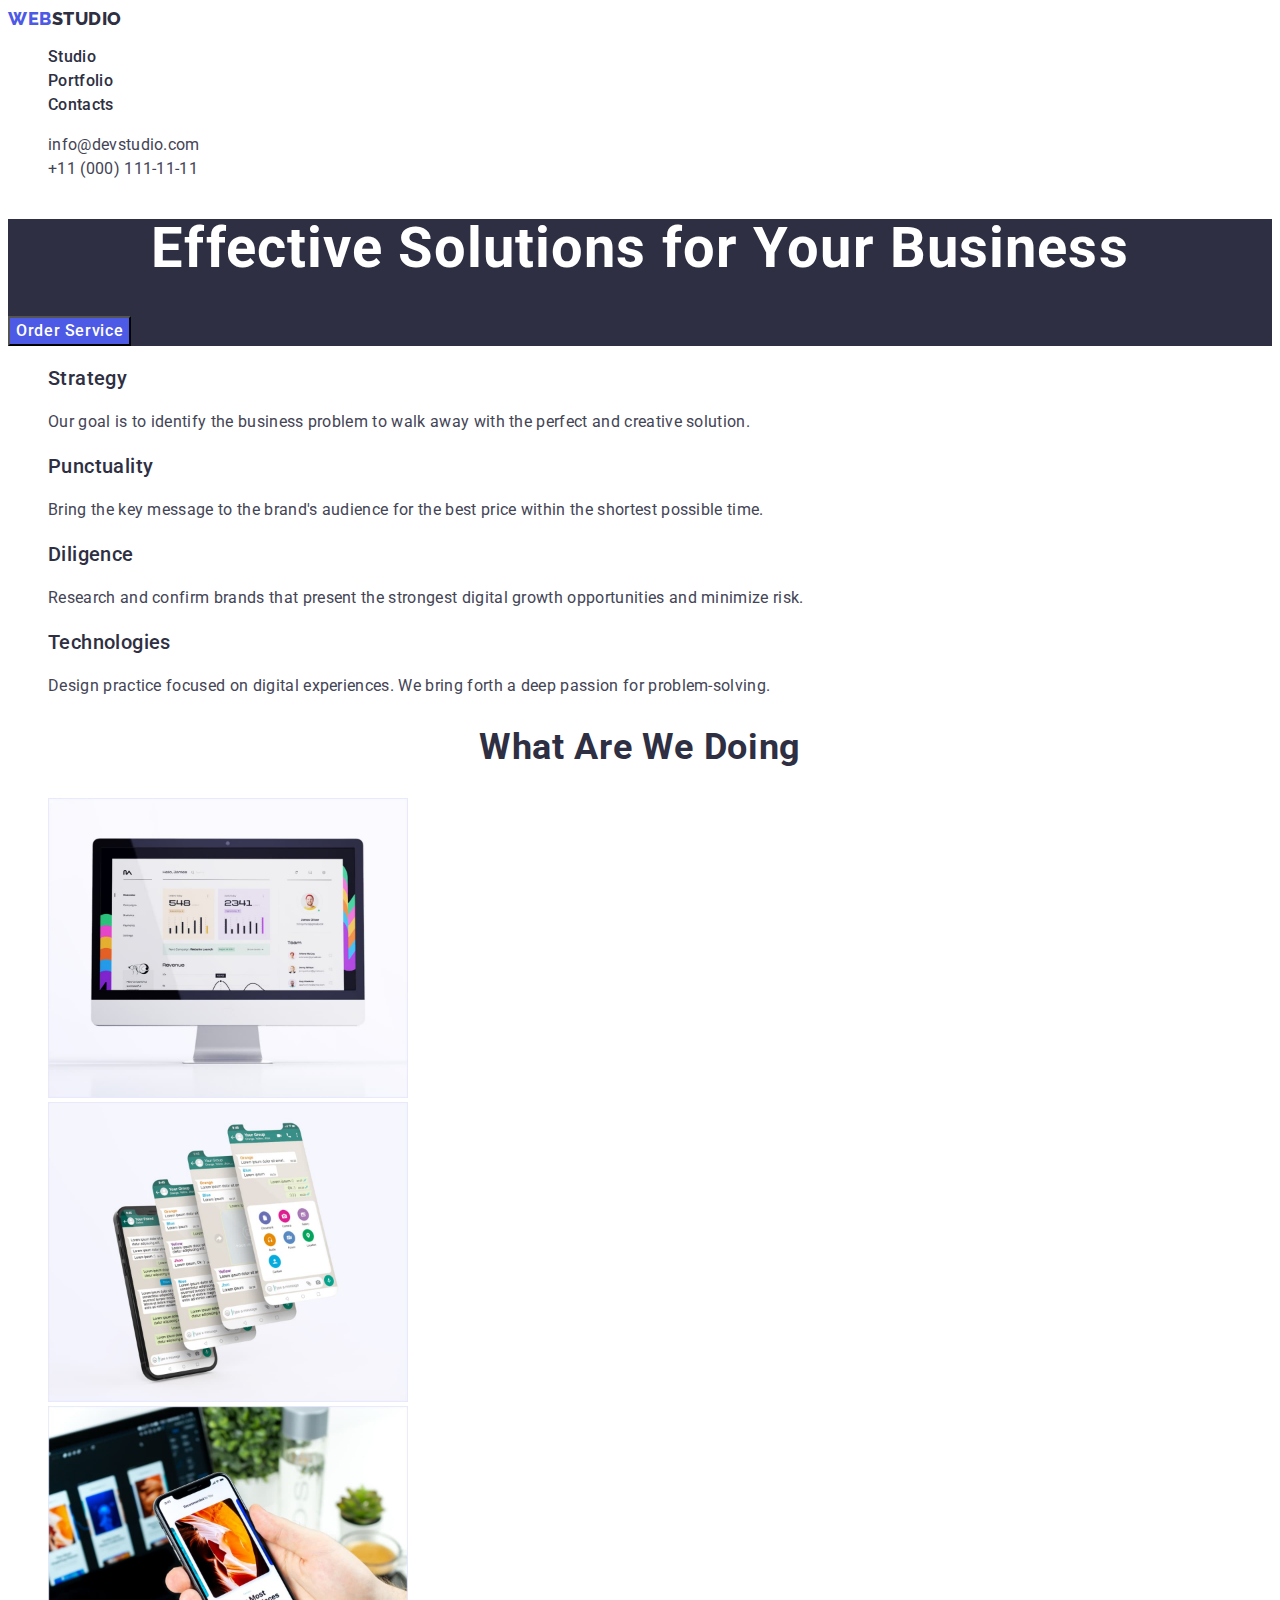
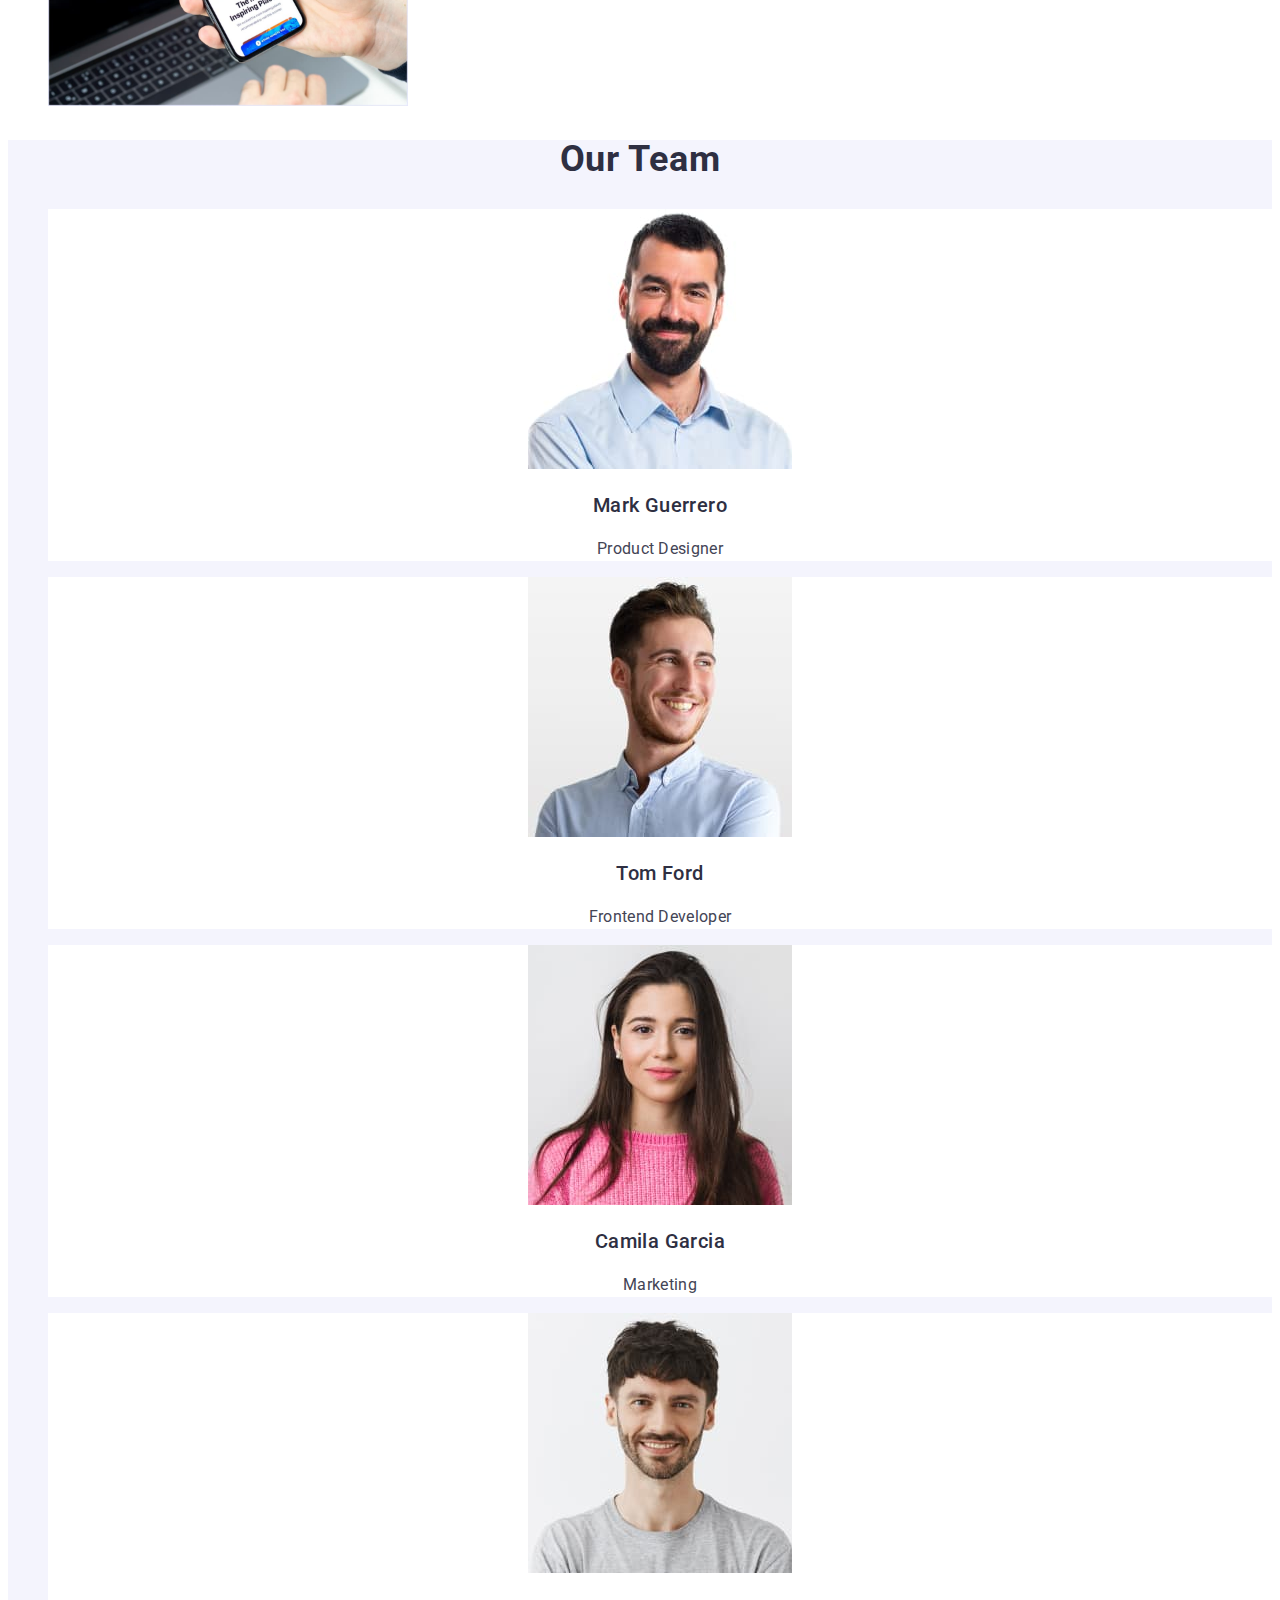
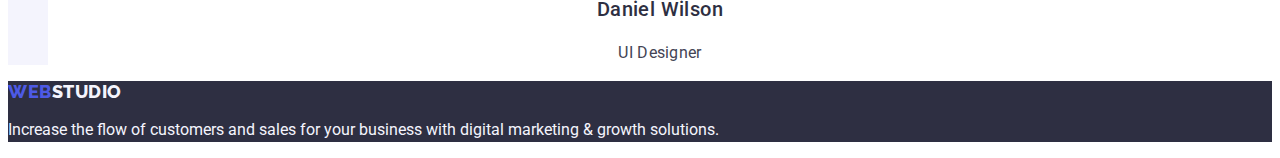
<file: index.html>
<!DOCTYPE html>
<html lang="en">
  <head>
    <meta charset="UTF-8" />
    <meta http-equiv="X-UA-Compatible" content="IE=edge" />
    <meta name="viewport" content="width=device-width, initial-scale=1.0" />
    <meta name="WebStudio" content="Effective Solutions for Your Business" />
    <title>WebStudio</title>
    <!-- Fonts -->
    <link rel="preconnect" href="https://fonts.googleapis.com" />
    <link rel="preconnect" href="https://fonts.gstatic.com" crossorigin />
    <link
      href="https://fonts.googleapis.com/css2?family=Raleway:wght@800&family=Roboto:wght@400;500;700;900&display=swap"
      rel="stylesheet"
    />
    <!-- custom styles -->
    <link rel="stylesheet" href="./css/styles.css" />
  </head>
  <body>
    <header>
      <nav>
        <a href="./index.html" class="link logo"
          >Web<span class="logo-dark">Studio</span></a
        >
        <ul class="list">
          <li>
            <a href="./index.html" class="link header-link">Studio</a>
          </li>
          <li>
            <a href="./portfolio.html" class="link header-link">Portfolio</a>
          </li>
          <li>
            <a href="" class="link header-link">Contacts</a>
          </li>
        </ul>
      </nav>
      <address class="address">
        <ul class="list">
          <li>
            <a href="mailto:info@devstudio.com" class="link address-link"
              >info@devstudio.com</a
            >
          </li>
          <li>
            <a href="tel:+110001111111" class="link address-link"
              >+11 (000) 111-11-11</a
            >
          </li>
        </ul>
      </address>
    </header>
    <main>
      <!-- Hero section -->
      <section class="hero-section">
        <h1 class="hero-title">Effective Solutions for Your Business</h1>
        <button type="button" class="btn hero-btn">Order Service</button>
      </section>
      <!-- Features section -->
      <section>
        <h2 hidden class="section-title">Features</h2>
        <ul class="list">
          <li>
            <h3 class="title">Strategy</h3>
            <p class="description">
              Our goal is to identify the business problem to walk away with the
              perfect and creative solution.
            </p>
          </li>
          <li>
            <h3 class="title">Punctuality</h3>
            <p class="description">
              Bring the key message to the brand's audience for the best price
              within the shortest possible time.
            </p>
          </li>
          <li>
            <h3 class="title">Diligence</h3>
            <p class="description">
              Research and confirm brands that present the strongest digital
              growth opportunities and minimize risk.
            </p>
          </li>
          <li>
            <h3 class="title">Technologies</h3>
            <p class="description">
              Design practice focused on digital experiences. We bring forth a
              deep passion for problem-solving.
            </p>
          </li>
        </ul>
      </section>
      <!-- Portfolio section -->
      <section>
        <h2 class="section-title">What are we doing</h2>
        <ul class="list">
          <li>
            <img
              src="./images/projects/img-1.jpg"
              alt="examples of the desktop applications design"
              width="360"
              height="300"
            />
          </li>
          <li>
            <img
              src="./images/projects/img-2.jpg"
              alt="examples of the mobile applications design"
              width="360"
              height="300"
            />
          </li>
          <li>
            <img
              src="./images/projects/img-3.jpg"
              alt="examples of the websites design"
              width="360"
              height="300"
            />
          </li>
        </ul>
      </section>
      <!-- Team section -->
      <section class="section-team">
        <h2 class="section-title">Our Team</h2>
        <ul class="list">
          <li class="photo-item">
            <img
              src="./images/team/mark-guerrero.jpg"
              alt="Mark Guerrero"
              width="264"
              height="260"
            />
            <h3 class="title">Mark Guerrero</h3>
            <p class="description">Product Designer</p>
          </li>
          <li class="photo-item">
            <img
              src="./images/team/tom-ford.jpg"
              alt="Tom Ford"
              width="264"
              height="260"
            />
            <h3 class="title">Tom Ford</h3>
            <p class="description">Frontend Developer</p>
          </li>
          <li class="photo-item">
            <img
              src="./images/team/camila-garcia.jpg"
              alt="Camila Garcia"
              width="264"
              height="260"
            />
            <h3 class="title">Camila Garcia</h3>
            <p class="description">Marketing</p>
          </li>
          <li class="photo-item">
            <img
              src="./images/team/daniel-wilson.jpg"
              alt="Daniel Wilson"
              width="264"
              height="260"
            />
            <h3 class="title">Daniel Wilson</h3>
            <p class="description">UI Designer</p>
          </li>
        </ul>
      </section>
    </main>
    <footer class="footer">
      <a href="./index.html" class="link logo"
        >Web<span class="logo-light">Studio</span></a
      >
      <p class="footer-text">
        Increase the flow of customers and sales for your business with digital
        marketing & growth solutions.
      </p>
    </footer>
  </body>
</html>
</file>
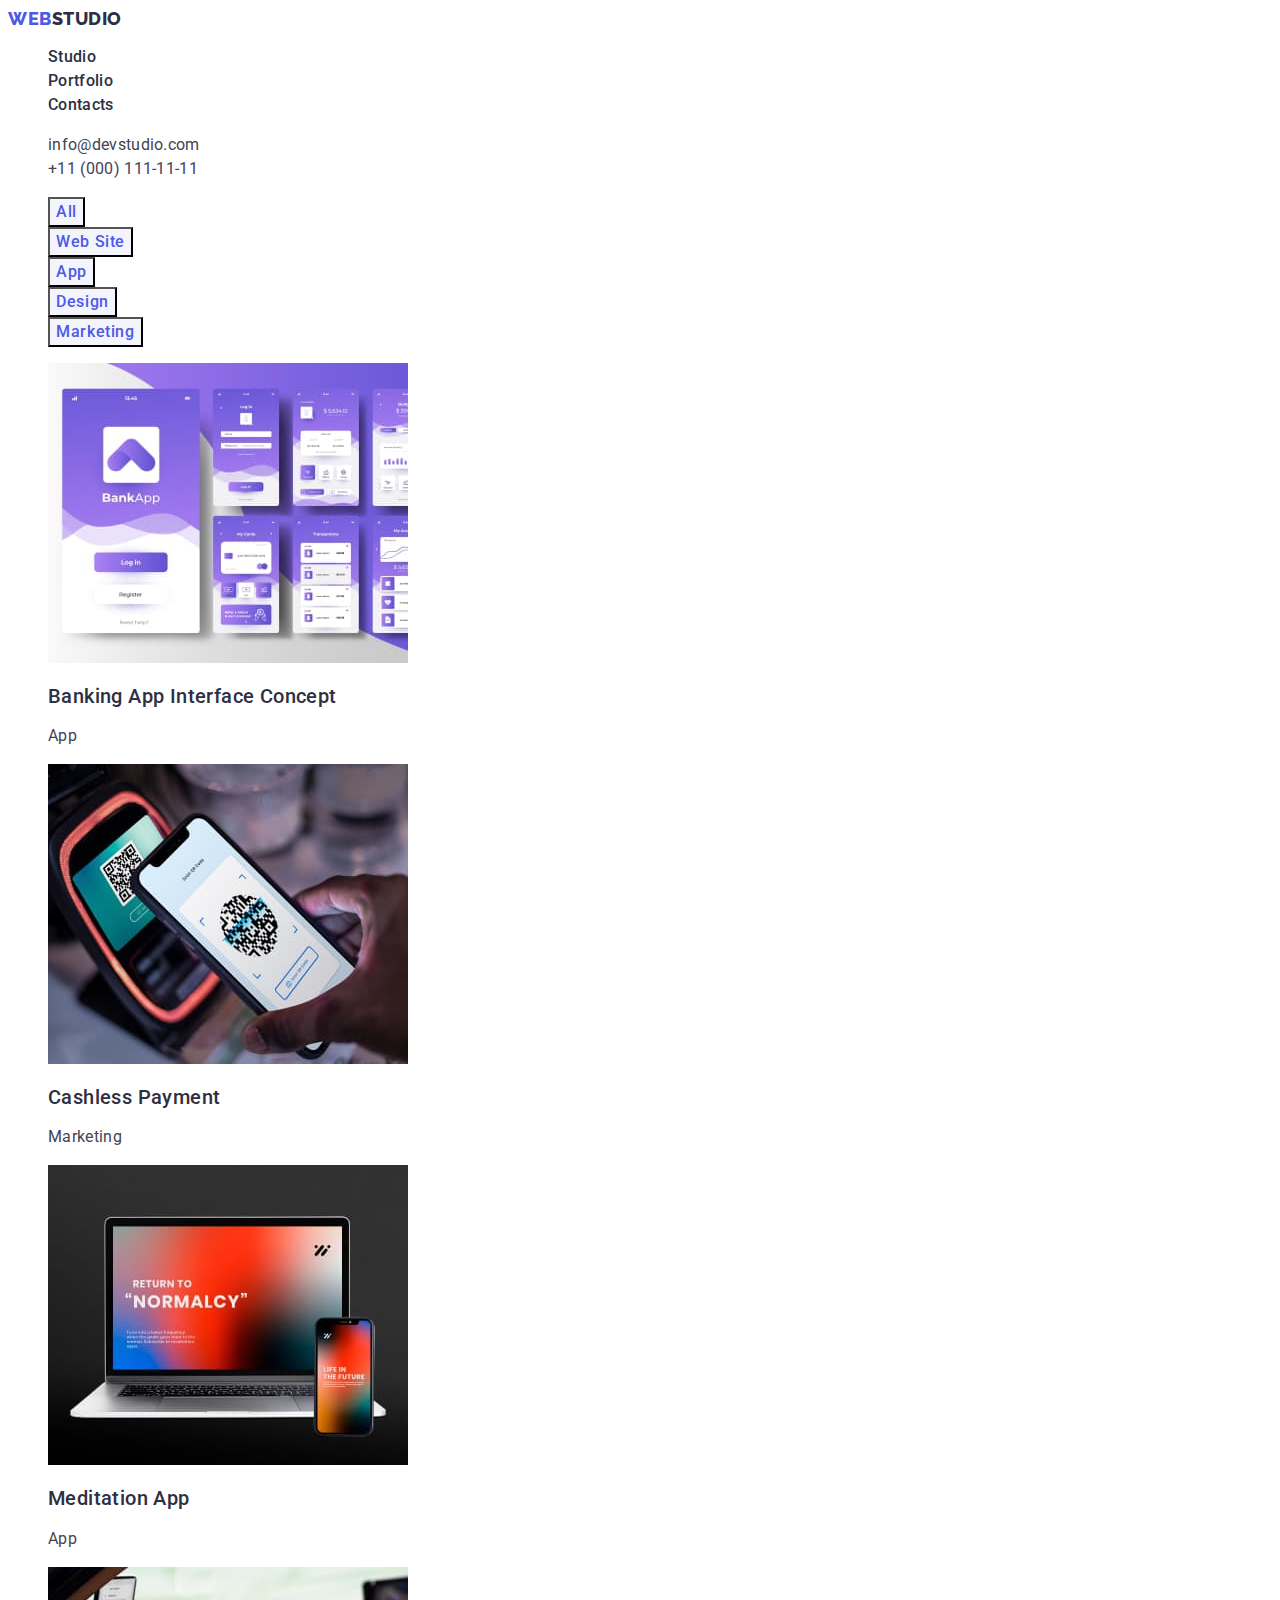
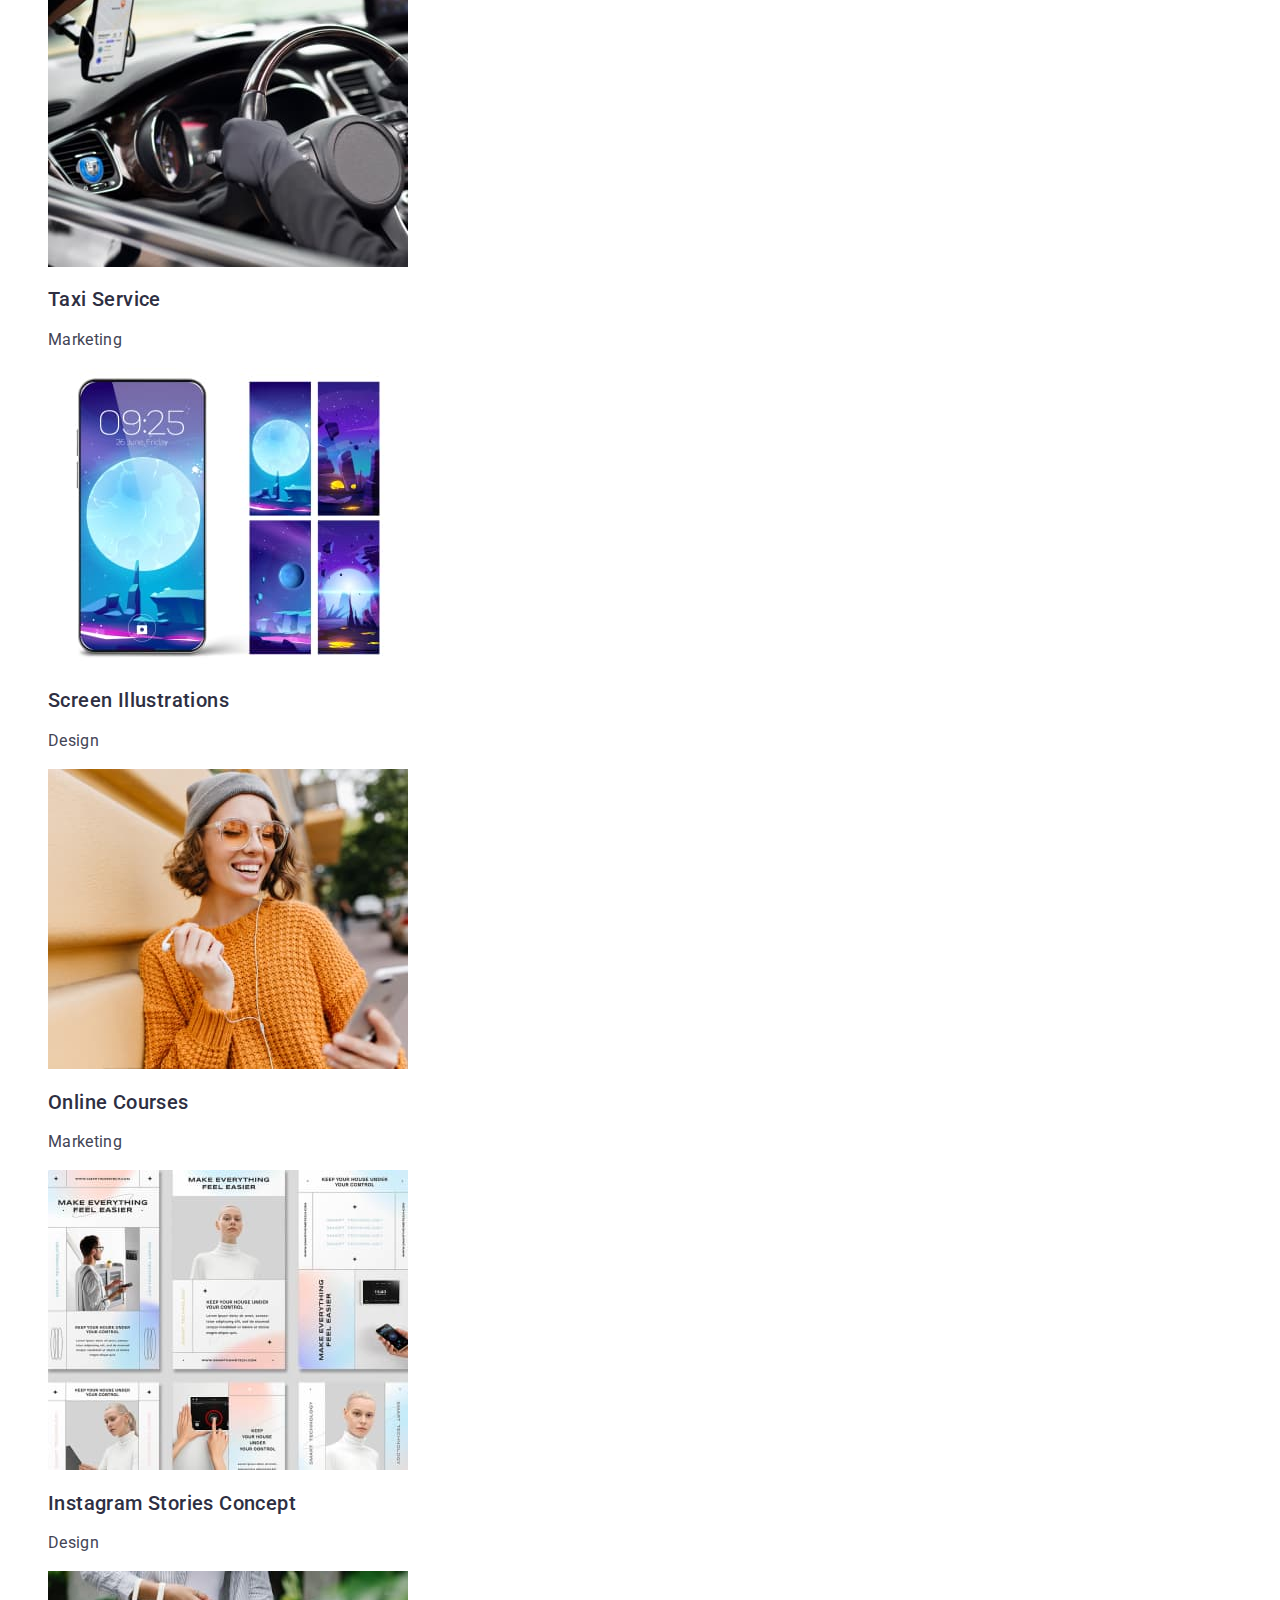
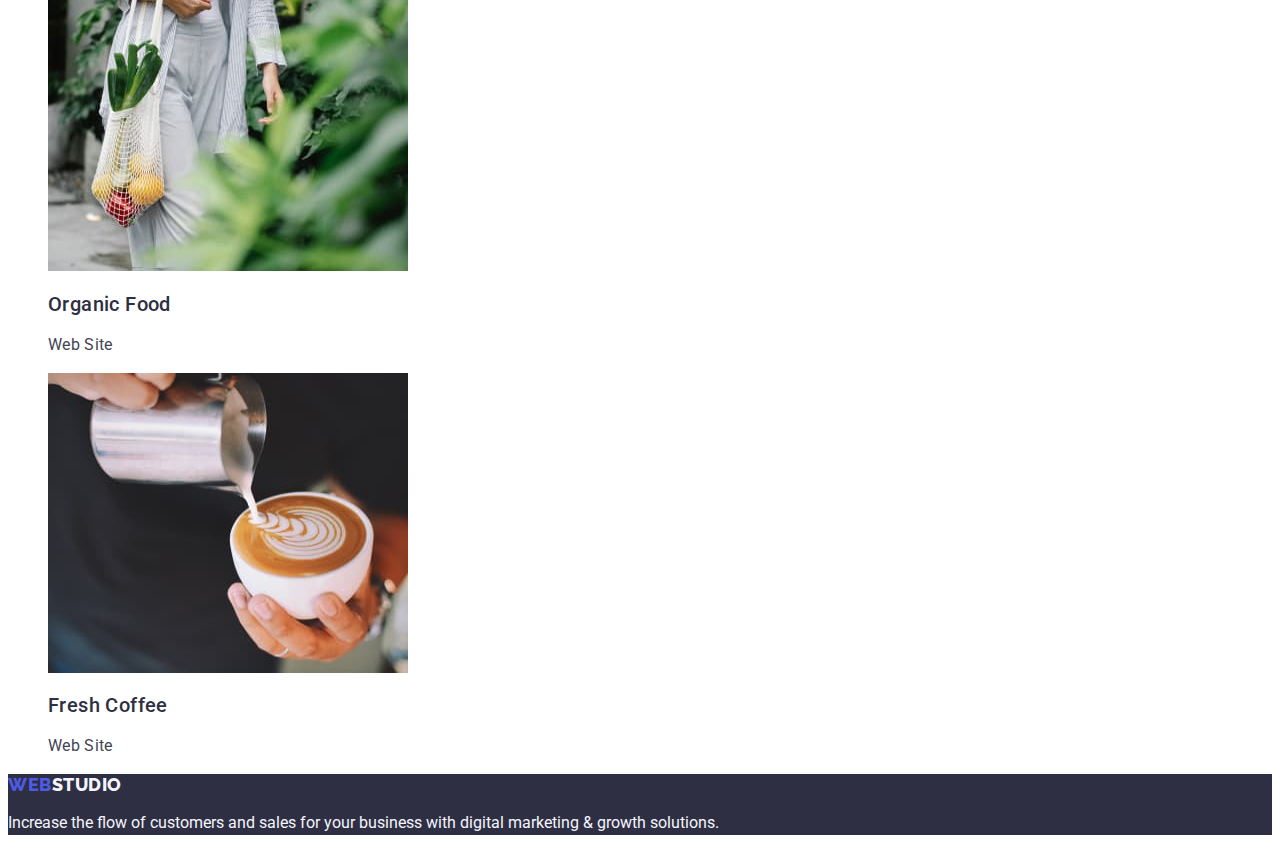
<file: portfolio.html>
<!DOCTYPE html>
<html lang="en">
  <head>
    <meta charset="UTF-8" />
    <meta http-equiv="X-UA-Compatible" content="IE=edge" />
    <meta name="viewport" content="width=device-width, initial-scale=1.0" />
    <meta name="WebStudio" content="Effective Solutions for Your Business" />
    <title>WebStudio</title>
    <link rel="preconnect" href="https://fonts.googleapis.com" />
    <link rel="preconnect" href="https://fonts.gstatic.com" crossorigin />
    <link
      href="https://fonts.googleapis.com/css2?family=Raleway:wght@800&family=Roboto:wght@400;500;700;900&display=swap"
      rel="stylesheet"
    />
    <link rel="stylesheet" href="./css/styles.css" />
  </head>
  <body>
    <header>
      <nav>
        <a href="./index.html" class="link logo"
          >Web<span class="logo-dark">Studio</span></a
        >
        <ul class="list">
          <li>
            <a href="./index.html" class="link header-link">Studio</a>
          </li>
          <li>
            <a href="./portfolio.html" class="link header-link">Portfolio</a>
          </li>
          <li>
            <a href="" class="link header-link">Contacts</a>
          </li>
        </ul>
      </nav>
      <address class="address">
        <ul class="list">
          <li>
            <a href="mailto:info@devstudio.com" class="link address-link"
              >info@devstudio.com</a
            >
          </li>
          <li>
            <a href="tel:+110001111111" class="link address-link"
              >+11 (000) 111-11-11</a
            >
          </li>
        </ul>
      </address>
    </header>
    <main>
      <section>
        <h1 hidden>Portfotio</h1>
        <ul class="list">
          <li>
            <button type="button" class="btn portfolio-btn">All</button>
          </li>
          <li>
            <button type="button" class="btn portfolio-btn">Web Site</button>
          </li>
          <li>
            <button type="button" class="btn portfolio-btn">App</button>
          </li>
          <li>
            <button type="button" class="btn portfolio-btn">Design</button>
          </li>
          <li>
            <button type="button" class="btn portfolio-btn">Marketing</button>
          </li>
        </ul>
        <ul class="list">
          <li>
            <a href="" class="link">
              <img
                src="./images/portfolio/banking.jpg"
                alt="Banking App"
                width="360"
                height="300"
              />
              <h2 class="title">Banking App Interface Concept</h2>
              <p class="portfolio-descr">App</p>
            </a>
          </li>
          <li>
            <a href="" class="link">
              <img
                src="./images/portfolio/cashless.jpg"
                alt="Cashless payment"
                width="360"
                height="300"
              />
              <h2 class="title">Cashless Payment</h2>
              <p class="portfolio-descr">Marketing</p>
            </a>
          </li>
          <li>
            <a href="" class="link">
              <img
                src="./images/portfolio/meditation.jpg"
                alt="Meditation App"
                width="360"
                height="300"
              />
              <h2 class="title">Meditation App</h2>
              <p class="portfolio-descr">App</p>
            </a>
          </li>
          <li>
            <a href="" class="link">
              <img
                src="./images/portfolio/taxi.jpg"
                alt="Taxi Service"
                width="360"
                height="300"
              />
              <h2 class="title">Taxi Service</h2>
              <p class="portfolio-descr">Marketing</p>
            </a>
          </li>
          <li>
            <a href="" class="link">
              <img
                src="./images/portfolio/screen.jpg"
                alt="Screen Illustrations"
                width="360"
                height="300"
              />
              <h2 class="title">Screen Illustrations</h2>
              <p class="portfolio-descr">Design</p>
            </a>
          </li>
          <li>
            <a href="" class="link">
              <img
                src="./images/portfolio/courses.jpg"
                alt="Online Courses"
                width="360"
                height="300"
              />
              <h2 class="title">Online Courses</h2>
              <p class="portfolio-descr">Marketing</p>
            </a>
          </li>
          <li>
            <a href="" class="link">
              <img
                src="./images/portfolio/instagram.jpg"
                alt="Instagram Stories Concept"
                width="360"
                height="300"
              />
              <h2 class="title">Instagram Stories Concept</h2>
              <p class="portfolio-descr">Design</p>
            </a>
          </li>
          <li>
            <a href="" class="link">
              <img
                src="./images/portfolio/foods.jpg"
                alt="Organic Food"
                width="360"
                height="300"
              />
              <h2 class="title">Organic Food</h2>
              <p class="portfolio-descr">Web Site</p>
            </a>
          </li>
          <li>
            <a href="" class="link">
              <img
                src="./images/portfolio/coffee.jpg"
                alt="Fresh Coffee"
                width="360"
                height="300"
              />
              <h2 class="title">Fresh Coffee</h2>
              <p class="portfolio-descr">Web Site</p>
            </a>
          </li>
        </ul>
      </section>
    </main>
    <footer class="footer">
      <a href="./index.html" class="link logo"
        >Web<span class="logo-light">Studio</span></a
      >
      <p class="footer-text">
        Increase the flow of customers and sales for your business with digital
        marketing & growth solutions.
      </p>
    </footer>
  </body>
</html>
</file>
<file: css/styles.css>
:root {
  --main-font: Roboto, sans-serif;
  --main-txt-color: #434455;
  --address-color: #434455;
  --link-color: #2e2f42;
  --link-hover-color: #404bbf;
  --light-btn-txt: #ffffff;
  --dark-btn-txt: #4d5ae5;
  --hero-btn: #4d5ae5;
  --btn-hover: #404bbf;
  --btn-background: #f4f4fd;
  --logo-color: #4d5ae5;
  --light-txt: #f4f4fd;
  --logo-dark: #2e2f42;
  --title-txt: #2e2f42;
  --hero-txt: #ffffff;
}

.link {
  text-decoration: none;
}

.list {
  list-style: none;
}

.btn {
  font-family: inherit;
  font-weight: 500;
  font-size: 16px;
  line-height: 1.5;
  letter-spacing: 0.04em;
  cursor: pointer;
}

/* body */
body {
  font-family: var(--main-font);
  font-size: 16px;
  color: var(--main-txt-color);
  background-color: #ffffff;
}

/* logo */
.logo {
  font-family: "Raleway", sans-serif;
  font-weight: 800;
  font-size: 18px;
  line-height: 1.17;
  letter-spacing: 0.03em;
  text-transform: uppercase;
  color: var(--logo-color);
}

.logo-dark {
  color: var(--logo-dark);
}

.logo-light {
  color: var(--light-txt);
}

/* header */
.header-link {
  font-weight: 500;
  letter-spacing: 0.02em;
  color: var(--link-color);
  line-height: 1.5;
}

.address-link {
  letter-spacing: 0.02em;
  color: var(--address-color);
  line-height: 1.5;
}

.address {
  font-style: normal;
}

.header-link:hover,
.header-link:focus,
.address-link:hover,
.address-link:focus {
  color: var(--link-hover-color);
}

/* hero */
.hero-section {
  background-color: #2e2f42;
}

.hero-title {
  font-weight: 700;
  font-size: 56px;
  line-height: 1.07;
  text-align: center;
  letter-spacing: 0.02em;
  color: var(--hero-txt);
}

.hero-btn {
  color: var(--light-btn-txt);
  background-color: var(--hero-btn);
}

.hero-btn:hover,
.hero-btn:focus {
  background-color: var(--btn-hover);
}

/* section */
.section-title {
  font-size: 36px;
  line-height: 1.11;
  text-align: center;
  letter-spacing: 0.02em;
  text-transform: capitalize;
  color: var(--title-txt);
}

.title {
  font-weight: 500;
  font-size: 20px;
  line-height: 1.2;
  letter-spacing: 0.02em;
  color: var(--title-txt);
}

/* features */
.description {
  line-height: 1.5;
  letter-spacing: 0.02em;
}

/* team */
.section-team {
  background-color: #f4f4fd;
}

.photo-item {
  text-align: center;
  background-color: #ffffff;
}

.footer {
  background-color: #2e2f42;
}

.footer-text {
  line-height: 1.5;
  color: var(--light-txt);
}

.portfolio-btn {
  color: var(--dark-btn-txt);
  background-color: var(--btn-background);
}

.portfolio-btn:hover,
.portfolio-btn:focus {
  color: var(--light-btn-txt);
  background-color: var(--btn-hover);
}

.portfolio-descr {
  line-height: 1.5;
  letter-spacing: 0.02em;
  color: var(--main-txt-color);
}
</file>
